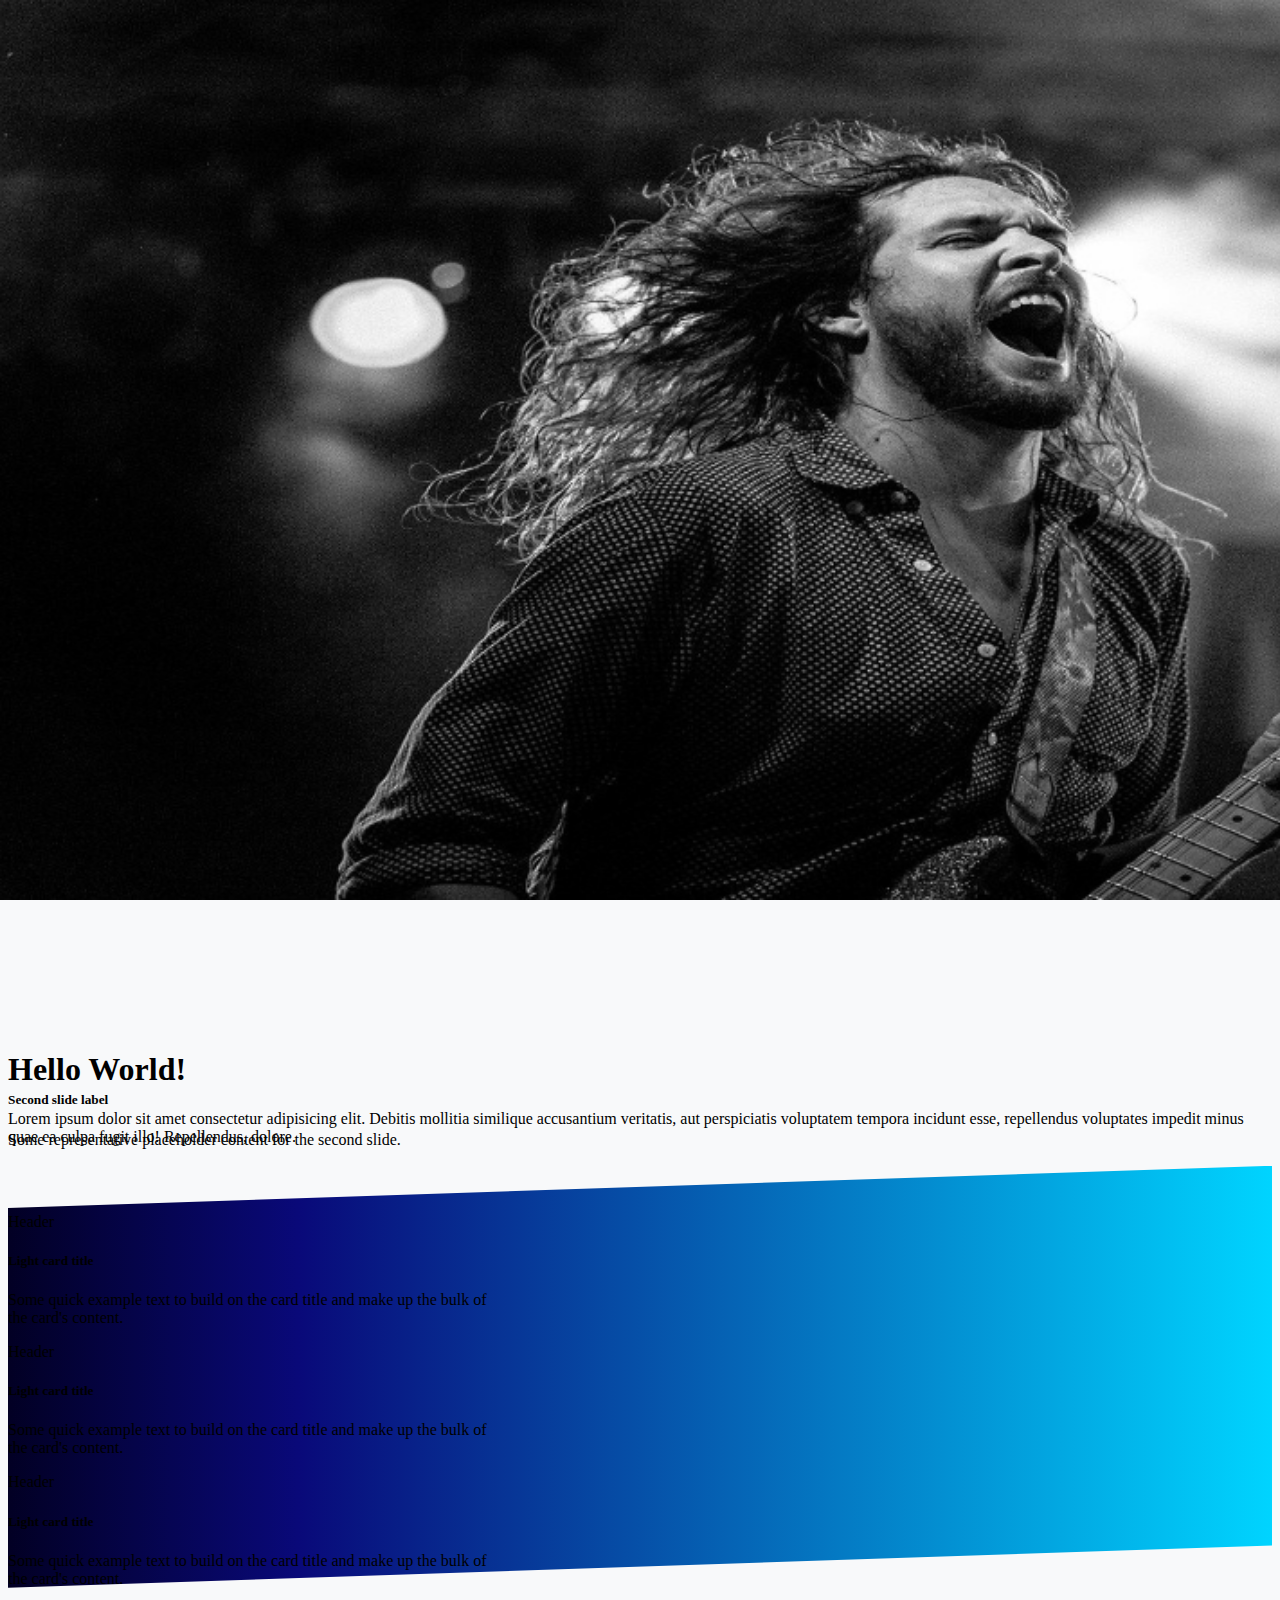
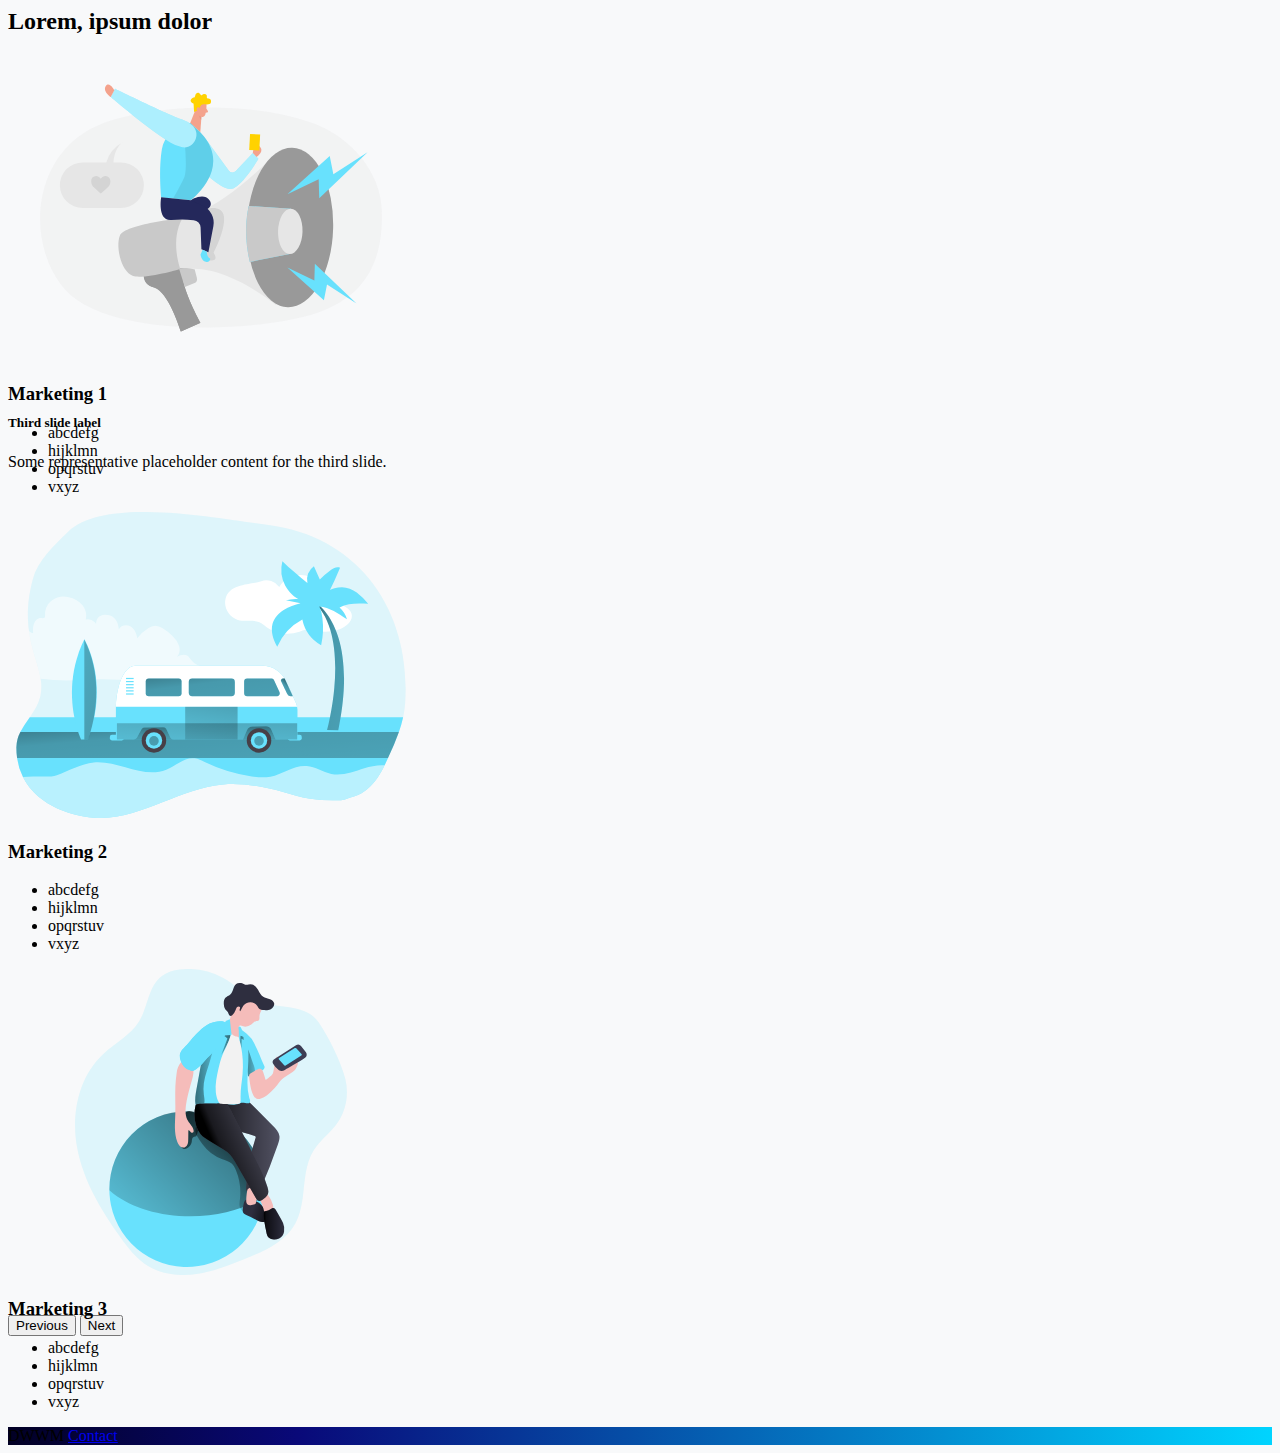
<file: index.html>
<!DOCTYPE html>
<html lang="fr">

<head>
    <meta charset="UTF-8">
    <meta http-equiv="X-UA-Compatible" content="IE=edge">
    <meta name="viewport" content="width=device-width, initial-scale=1.0">
    <title>Document</title>

    <!-- Bootstrap 5 CSS -->
    <link href="https://cdn.jsdelivr.net/npm/bootstrap@5.1.3/dist/css/bootstrap.min.css" rel="stylesheet"
        integrity="sha384-1BmE4kWBq78iYhFldvKuhfTAU6auU8tT94WrHftjDbrCEXSU1oBoqyl2QvZ6jIW3" crossorigin="anonymous">

    <!-- Fichier CSS personnalisé  -->
    <link rel="stylesheet" href="style/app.css">

</head>

<body class="bg-light">

    <!-- Voici l'entête de la page qui contient 2 composants: La barre de navigation et le carousel  -->
    <header>

        <!-- La barre de navigation  -->
        <nav class="navbar navbar-expand-lg navbar-dark bg-dark shadow fixed-top">
            <div class="container-fluid">
                <a class="navbar-brand" href="#">DWWM</a>
                <button class="navbar-toggler" type="button" data-bs-toggle="collapse" data-bs-target="#navbarNav"
                    aria-controls="navbarNav" aria-expanded="false" aria-label="Toggle navigation">
                    <span class="navbar-toggler-icon"></span>
                </button>
                <div class="collapse navbar-collapse" id="navbarNav">
                    <ul class="navbar-nav ms-auto">
                        <li class="nav-item">
                            <a class="nav-link text-white" href="index.html">Accueil</a>
                        </li>
                        <li class="nav-item">
                            <a class="nav-link text-white" href="contact.html">Contact</a>
                        </li>
                        <li class="nav-item">
                            <a class="nav-link text-white" href="login.html">Connexion</a>
                        </li>
                        <li class="nav-item">
                            <a class="nav-link text-white" href="register.html">Inscription</a>
                        </li>
                    </ul>
                </div>
            </div>
        </nav>

        <!-- Le carousel  -->
        <div id="carouselExampleCaptions" class="carousel slide" data-bs-ride="carousel">
            <div class="carousel-indicators">
                <button type="button" data-bs-target="#carouselExampleCaptions" data-bs-slide-to="0" class="active"
                    aria-current="true" aria-label="Slide 1"></button>
                <button type="button" data-bs-target="#carouselExampleCaptions" data-bs-slide-to="1"
                    aria-label="Slide 2"></button>
                <button type="button" data-bs-target="#carouselExampleCaptions" data-bs-slide-to="2"
                    aria-label="Slide 3"></button>
            </div>
            <div class="carousel-inner">
                <div class="carousel-item active">
                    <img src="images/carou0.jpg" class="d-block w-100" alt="Les artistes entrent sur la piste">
                    <div class="carousel-caption d-block">
                        <h5>First slide label</h5>
                        <p>Some representative placeholder content for the first slide.</p>
                    </div>
                </div>
                <div class="carousel-item">
                    <img src="images/carou1.jpg" class="d-block w-100" alt="Le public est passionné par la music">
                    <div class="carousel-caption d-block">
                        <h5>Second slide label</h5>
                        <p>Some representative placeholder content for the second slide.</p>
                    </div>
                </div>
                <div class="carousel-item">
                    <img src="images/carou2.jpg" class="d-block w-100" alt="L'artiste est à fond dans sa prestation">
                    <div class="carousel-caption d-block">
                        <h5>Third slide label</h5>
                        <p>Some representative placeholder content for the third slide.</p>
                    </div>
                </div>
            </div>
            <button class="carousel-control-prev" type="button" data-bs-target="#carouselExampleCaptions"
                data-bs-slide="prev">
                <span class="carousel-control-prev-icon" aria-hidden="true"></span>
                <span class="visually-hidden">Previous</span>
            </button>
            <button class="carousel-control-next" type="button" data-bs-target="#carouselExampleCaptions"
                data-bs-slide="next">
                <span class="carousel-control-next-icon" aria-hidden="true"></span>
                <span class="visually-hidden">Next</span>
            </button>
        </div>

    </header>

    <!-- Voici le contenu spécifique à cette page  -->
    <main>
        <!--voici la section de présentation-->     
        <section id="presentation-section" class="py-3">
            <div class="container">
                <h1 class="display-3">Hello World!</h1>
                <p class="lead">Lorem ipsum dolor sit amet consectetur adipisicing elit. Debitis mollitia similique accusantium
                    veritatis, aut perspiciatis voluptatem tempora incidunt esse, repellendus voluptates impedit minus
                    quae
                    ea culpa fugit illo! Repellendus, dolore.</p>
            </div>
        </section>

        <!--voici la section des services-->
        <section id="services-section"class="py-3">
        <div class="py-5">
            <div class="container py-5">
                <h2 class="text-center display-4 text-white my-3">les services</h2>
                <div class="row mt-5">
                    <div class="col-md-4">
                        <div class="card text-dark bg-light mb-3" style="max-width: 30rem;">
                            <div class="card-header">Header</div>
                            <div class="card-body">
                              <h5 class="card-title">Light card title</h5>
                              <p class="card-text">Some quick example text to build on the card title and make up the bulk of the card's content.</p>
                            </div>
                          </div>
                    </div>
                    <div class="col-md-4">
                        <div class="card text-dark bg-light mb-3" style="max-width: 30rem;">
                            <div class="card-header">Header</div>
                            <div class="card-body">
                              <h5 class="card-title">Light card title</h5>
                              <p class="card-text">Some quick example text to build on the card title and make up the bulk of the card's content.</p>
                            </div>
                          </div>
                        
                    </div>
                    <div class="col-md-4">
                        <div class="card text-dark bg-light mb-3" style="max-width: 30rem;">
                            <div class="card-header">Header</div>
                            <div class="card-body">
                              <h5 class="card-title">Light card title</h5>
                              <p class="card-text">Some quick example text to build on the card title and make up the bulk of the card's content.</p>
                            </div>
                          </div>
                        
                    </div>

                </div>
            </div>
        </div>

        </section>
        <!-- Voici la section du Marketing  -->
        <section id="marketing-section" class="py-3">
            <div class="container">
                <h2 class="display-4 text-center">Lorem, ipsum dolor</h2>

                <div class="row">
                    <div class="col-md-6 d-flex justify-content-center align-items-center">
                        <img src="images/sv1.svg" alt="Haut parleur" class="img-fluid">
                    </div>
                    <div class="col-md-6 d-flex flex-column justify-content-center align-items-center">
                        <h3 class="display-6 text-center">Marketing 1</h3>
                        <ul>
                            <li>abcdefg</li>
                            <li>hijklmn</li>
                            <li>opqrstuv</li>
                            <li>vxyz</li>
                        </ul>
                    </div>
                </div>

                <div class="row">
                    <div class="order-md-2 col-md-6 d-flex justify-content-center align-items-center">
                        <img src="images/sv2.svg" alt="Haut parleur" class="img-fluid">
                    </div>
                    <div class="order-md-1 col-md-6 d-flex flex-column justify-content-center align-items-center">
                        <h3 class="display-6 text-center">Marketing 2</h3>
                        <ul>
                            <li>abcdefg</li>
                            <li>hijklmn</li>
                            <li>opqrstuv</li>
                            <li>vxyz</li>
                        </ul>
                    </div>
                </div>

                <div class="row">
                    <div class="col-md-6 d-flex justify-content-center align-items-center">
                        <img src="images/sv3.svg" alt="Haut parleur" class="img-fluid">
                    </div>
                    <div class="col-md-6 d-flex flex-column justify-content-center align-items-center">
                        <h3 class="display-6 text-center">Marketing 3</h3>
                        <ul>
                            <li>abcdefg</li>
                            <li>hijklmn</li>
                            <li>opqrstuv</li>
                            <li>vxyz</li>
                        </ul>
                    </div>
                </div>      
            </div>
        </section>


    </main>

    
    <footer class="py-3">
        <div class="container d-flex justify-content-between align-items-center">
            <span class="text-white">DWWM</span>
            <a class="text-white" href="contact.html">Contact</a>
        </div>
    </footer>

    <!-- Bootstap 5 Scripts  -->
    <script src="https://cdn.jsdelivr.net/npm/@popperjs/core@2.10.2/dist/umd/popper.min.js"
        integrity="sha384-7+zCNj/IqJ95wo16oMtfsKbZ9ccEh31eOz1HGyDuCQ6wgnyJNSYdrPa03rtR1zdB"
        crossorigin="anonymous"></script>
    <script src="https://cdn.jsdelivr.net/npm/bootstrap@5.1.3/dist/js/bootstrap.min.js"
        integrity="sha384-QJHtvGhmr9XOIpI6YVutG+2QOK9T+ZnN4kzFN1RtK3zEFEIsxhlmWl5/YESvpZ13"
        crossorigin="anonymous"></script>
</body>

</html>
</file>
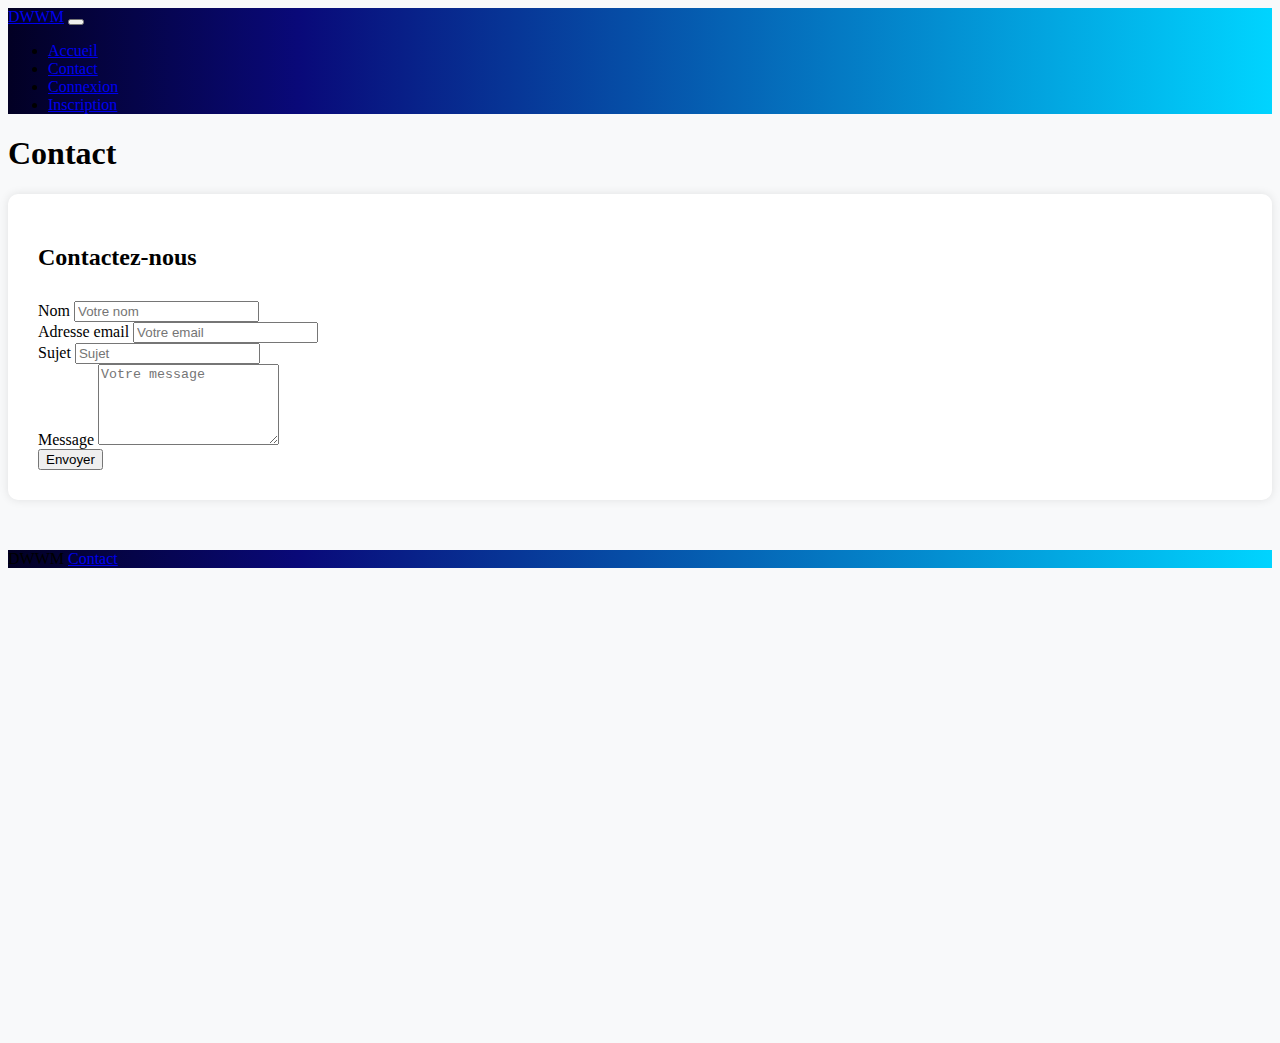
<file: contact.html>
<!DOCTYPE html>
<html lang="en">

<head>
    <meta charset="UTF-8">
    <meta http-equiv="X-UA-Compatible" content="IE=edge">
    <meta name="viewport" content="width=device-width, initial-scale=1.0">
    <title>Document</title>

    <!-- Bootstrap 5 CSS -->
    <link href="https://cdn.jsdelivr.net/npm/bootstrap@5.1.3/dist/css/bootstrap.min.css" rel="stylesheet"
        integrity="sha384-1BmE4kWBq78iYhFldvKuhfTAU6auU8tT94WrHftjDbrCEXSU1oBoqyl2QvZ6jIW3" crossorigin="anonymous">

    <!-- Fichier CSS personnalisé  -->
    <link rel="stylesheet" href="style/app.css">
</head>


<body class="bg-light">

    <!-- Voici l'entête de la page qui contient 2 composants: La barre de navigation et le carousel  -->
    <header>
        <!-- La barre de navigation  -->
        <nav class="navbar navbar-expand-lg navbar-dark bg-dark shadow fixed-top">
            <div class="container-fluid">
                <a class="navbar-brand" href="index.html">DWWM</a>
                <button class="navbar-toggler" type="button" data-bs-toggle="collapse" data-bs-target="#navbarNav"
                    aria-controls="navbarNav" aria-expanded="false" aria-label="Toggle navigation">
                    <span class="navbar-toggler-icon"></span>
                </button>
                <div class="collapse navbar-collapse" id="navbarNav">
                    <ul class="navbar-nav ms-auto">
                        <li class="nav-item">
                            <a class="nav-link text-white" href="index.html">Accueil</a>
                        </li>
                        <li class="nav-item">
                            <a class="nav-link text-white" href="contact.html">Contact</a>
                        </li>
                        <li class="nav-item">
                            <a class="nav-link text-white" href="login.html">Connexion</a>
                        </li>
                        <li class="nav-item">
                            <a class="nav-link text-white" href="register.html">Inscription</a>
                        </li>
                    </ul>
                </div>
            </div>
        </nav>
    </header>

    <!-- Voici le contenu spécifique à cette page  -->
    <main class="container-fluid py-5">
        <h1 class="text-center my-3 display-3">Contact</h1>

    <div class="container mt-5">
        <div class="row justify-content-center">
            <div class="col-md-6">
                <div class="contact-form">
                    <h2>Contactez-nous</h2>
                    <form>
                        <div class="mb-3">
                            <label for="name" class="form-label">Nom</label>
                            <input type="text" class="form-control" id="name" placeholder="Votre nom" required>
                        </div>
                        <div class="mb-3">
                            <label for="email" class="form-label">Adresse email</label>
                            <input type="email" class="form-control" id="email" placeholder="Votre email" required>
                        </div>
                        <div class="mb-3">
                            <label for="subject" class="form-label">Sujet</label>
                            <input type="text" class="form-control" id="subject" placeholder="Sujet" required>
                        </div>
                        <div class="mb-3">
                            <label for="message" class="form-label">Message</label>
                            <textarea class="form-control" id="message" rows="5" placeholder="Votre message" required></textarea>
                        </div>
                        <button type="submit" class="btn btn-success w-100">Envoyer</button>
                    </form>
                </div>
            </div>
        </div>
    </div>








<footer class="py-3 fixed-bottom">
    <div class="container d-flex justify-content-between align-items-center">
        <span class="text-white">DWWM</span>
        <a class="text-white" href="contact.html">Contact</a>
    </div>
</footer>


<!-- Bootstap 5 Scripts  -->
<script src="https://cdn.jsdelivr.net/npm/@popperjs/core@2.10.2/dist/umd/popper.min.js"
    integrity="sha384-7+zCNj/IqJ95wo16oMtfsKbZ9ccEh31eOz1HGyDuCQ6wgnyJNSYdrPa03rtR1zdB"
    crossorigin="anonymous"></script>
<script src="https://cdn.jsdelivr.net/npm/bootstrap@5.1.3/dist/js/bootstrap.min.js"
    integrity="sha384-QJHtvGhmr9XOIpI6YVutG+2QOK9T+ZnN4kzFN1RtK3zEFEIsxhlmWl5/YESvpZ13"
    crossorigin="anonymous"></script>

</body>

</html>
</file>
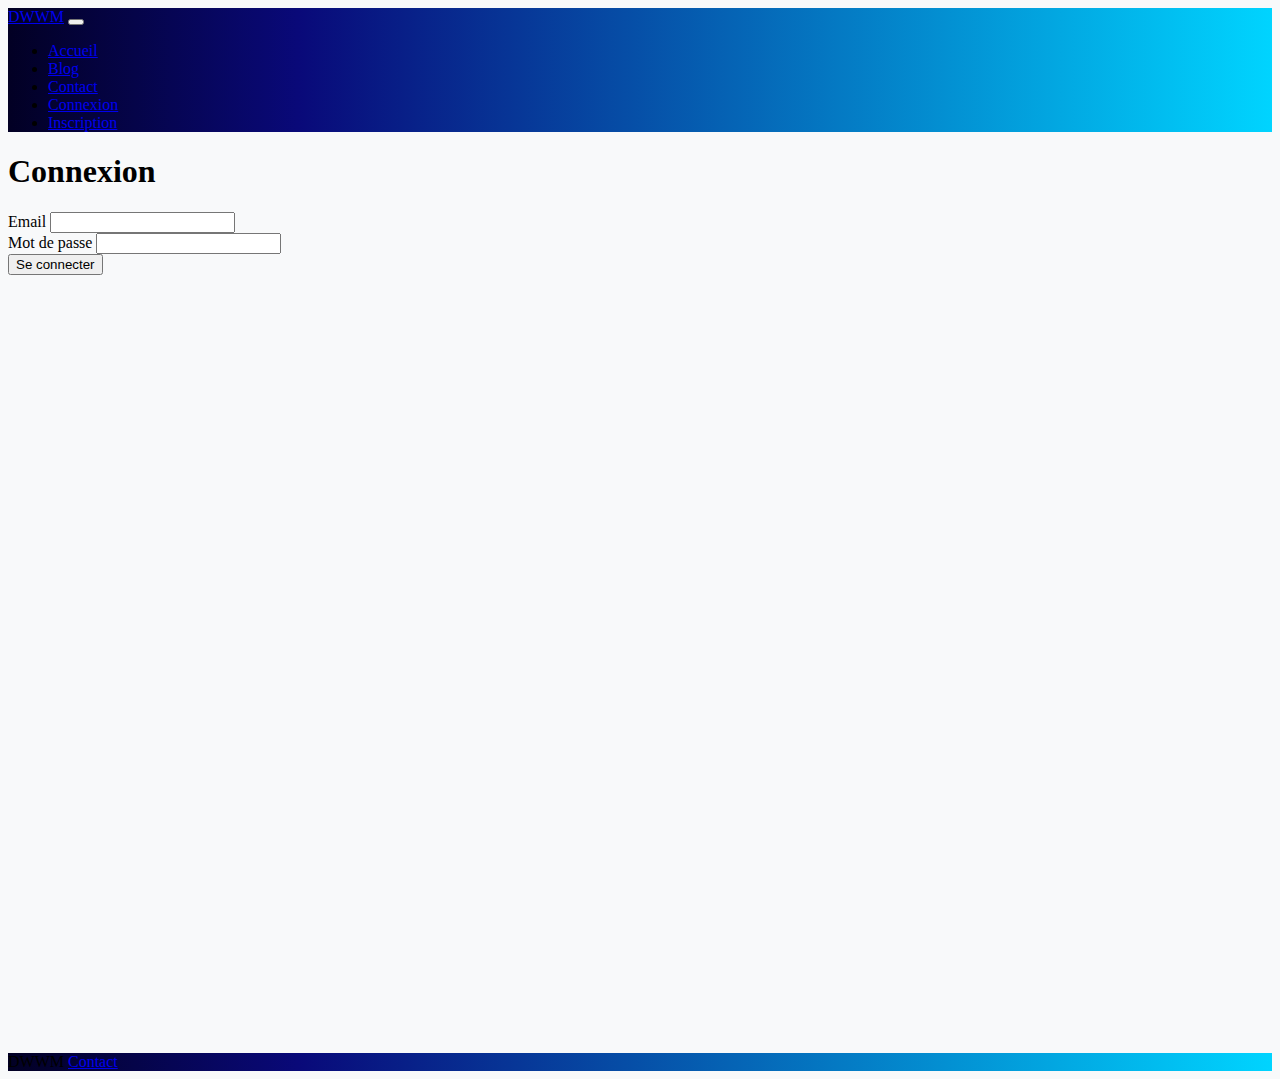
<file: login.html>
<!DOCTYPE html>
<html lang="en">

<head>
    <meta charset="UTF-8">
    <meta http-equiv="X-UA-Compatible" content="IE=edge">
    <meta name="viewport" content="width=device-width, initial-scale=1.0">
    <title>Document</title>

    <!-- Bootstrap 5 CSS -->
    <link href="https://cdn.jsdelivr.net/npm/bootstrap@5.1.3/dist/css/bootstrap.min.css" rel="stylesheet"
        integrity="sha384-1BmE4kWBq78iYhFldvKuhfTAU6auU8tT94WrHftjDbrCEXSU1oBoqyl2QvZ6jIW3" crossorigin="anonymous">

    <!-- Fichier CSS personnalisé  -->
    <link rel="stylesheet" href="style/app.css">


</head>

<body class="bg-light">

    <!-- Voici l'entête de la page qui contient 2 composants: La barre de navigation et le carousel  -->
    <header>
        <!-- La barre de navigation  -->
        <nav class="navbar navbar-expand-lg navbar-dark bg-dark shadow fixed-top">
            <div class="container-fluid">
                <a class="navbar-brand" href="index.html">DWWM</a>
                <button class="navbar-toggler" type="button" data-bs-toggle="collapse" data-bs-target="#navbarNav"
                    aria-controls="navbarNav" aria-expanded="false" aria-label="Toggle navigation">
                    <span class="navbar-toggler-icon"></span>
                </button>
                <div class="collapse navbar-collapse" id="navbarNav">
                    <ul class="navbar-nav ms-auto">
                        <li class="nav-item">
                            <a class="nav-link text-white" href="index.html">Accueil</a>
                        </li>
                        <li class="nav-item">
                            <a class="nav-link text-white" href="blog.html">Blog</a>
                        </li>
                        <li class="nav-item">
                            <a class="nav-link text-white" href="contact.html">Contact</a>
                        </li>
                        <li class="nav-item">
                            <a class="nav-link text-white" href="login.html">Connexion</a>
                        </li>
                        <li class="nav-item">
                            <a class="nav-link text-white" href="register.html">Inscription</a>
                        </li>
                    </ul>
                </div>
            </div>
        </nav>
    </header>

    <!-- Voici le contenu spécifique à cette page  -->
    <main class="container-fluid py-5">
        <h1 class="text-center my-3 display-3">Connexion</h1>

        <div class="container mt-5">
            <form action="" method="POST">
                <div class="form-group my-3">
                    <label for="email">Email</label>
                    <input type="email" name="email" id="email" class="form-control" />
                </div>
                <div class="form-group my-3">
                    <label for="password">Mot de passe</label>
                    <input type="password" name="password" id="password" class="form-control" />
                </div>
                <div class="form-group my-3">
                    <input type="submit" value="Se connecter" name="register_button" class="btn btn-success" />
                </div>
            </form>
        </div>
    </main>

    <footer class="py-3 fixed-bottom">
        <div class="container d-flex justify-content-between align-items-center">
            <span class="text-white">DWWM</span>
            <a class="text-white" href="contact.html">Contact</a>
        </div>
    </footer>


    <!-- Bootstap 5 Scripts  -->
    <script src="https://cdn.jsdelivr.net/npm/@popperjs/core@2.10.2/dist/umd/popper.min.js"
        integrity="sha384-7+zCNj/IqJ95wo16oMtfsKbZ9ccEh31eOz1HGyDuCQ6wgnyJNSYdrPa03rtR1zdB"
        crossorigin="anonymous"></script>
    <script src="https://cdn.jsdelivr.net/npm/bootstrap@5.1.3/dist/js/bootstrap.min.js"
        integrity="sha384-QJHtvGhmr9XOIpI6YVutG+2QOK9T+ZnN4kzFN1RtK3zEFEIsxhlmWl5/YESvpZ13"
        crossorigin="anonymous"></script>
</body>

</html>
</file>
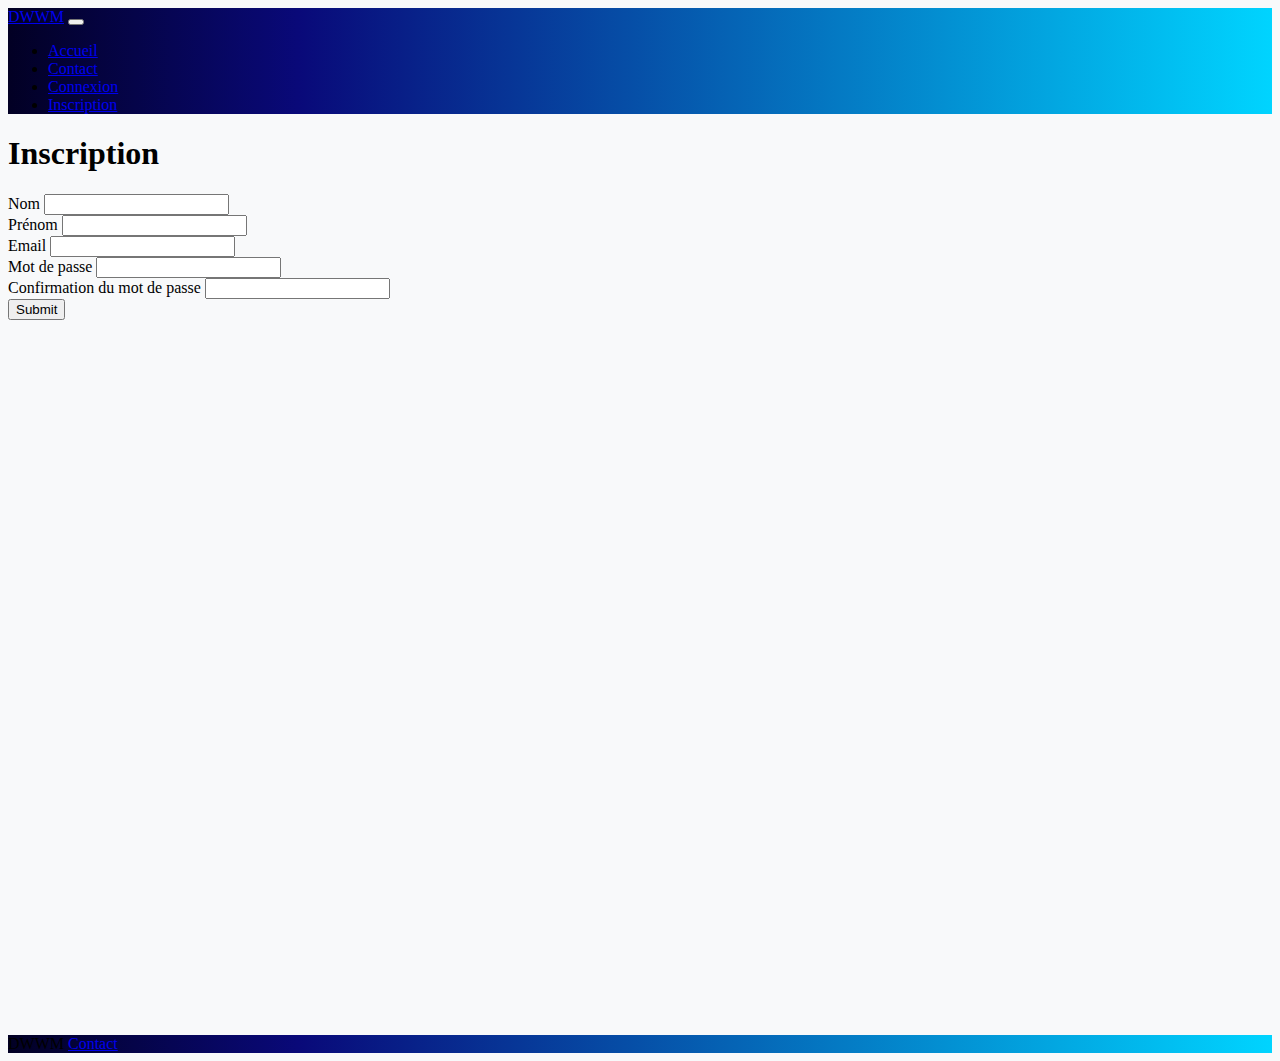
<file: register.html>
<!DOCTYPE html>
<html lang="en">

<head>
    <meta charset="UTF-8">
    <meta http-equiv="X-UA-Compatible" content="IE=edge">
    <meta name="viewport" content="width=device-width, initial-scale=1.0">
    <title>Document</title>

    <!-- Bootstrap 5 CSS -->
    <link href="https://cdn.jsdelivr.net/npm/bootstrap@5.1.3/dist/css/bootstrap.min.css" rel="stylesheet"
        integrity="sha384-1BmE4kWBq78iYhFldvKuhfTAU6auU8tT94WrHftjDbrCEXSU1oBoqyl2QvZ6jIW3" crossorigin="anonymous">

    <!-- Fichier CSS personnalisé  -->
    <link rel="stylesheet" href="style/app.css">
</head>

<body class="bg-light">

    <!-- l'entête de la page qui contient 2 composants: La barre de navigation et le carousel  -->
    <header>
        <!-- La barre de navigation  -->
        <nav class="navbar navbar-expand-lg navbar-dark bg-dark shadow fixed-top">
            <div class="container-fluid">
                <a class="navbar-brand" href="index.html">DWWM</a>
                <button class="navbar-toggler" type="button" data-bs-toggle="collapse" data-bs-target="#navbarNav"
                    aria-controls="navbarNav" aria-expanded="false" aria-label="Toggle navigation">
                    <span class="navbar-toggler-icon"></span>
                </button>
                <div class="collapse navbar-collapse" id="navbarNav">
                    <ul class="navbar-nav ms-auto">
                        <li class="nav-item">
                            <a class="nav-link text-white" href="index.html">Accueil</a>
                        </li>
                        <li class="nav-item">
                            <a class="nav-link text-white" href="contact.html">Contact</a>
                        </li>
                        <li class="nav-item">
                            <a class="nav-link text-white" href="login.html">Connexion</a>
                        </li>
                        <li class="nav-item">
                            <a class="nav-link text-white" href="register.html">Inscription</a>
                        </li>
                    </ul>
                </div>
            </div>
        </nav>
    </header>

    <!-- contenu spécifique à cette page  -->
    <main class="container-fluid py-5">
        <h1 class="text-center my-3 display-3">Inscription</h1>

        <div class="container mt-5">
            <form action="" method="POST">
                <div class="form-group my-3">
                    <label for="last_name">Nom</label>
                    <input type="text" name="last_name" id="last_name" class="form-control" />
                </div>
                <div class="form-group my-3">
                    <label for="first_name">Prénom</label>
                    <input type="text" name="first_name" id="first_name" class="form-control" />
                </div>
                <div class="form-group my-3">
                    <label for="email">Email</label>
                    <input type="email" name="email" id="email" class="form-control" />
                </div>
                <div class="form-group my-3">
                    <label for="password">Mot de passe</label>
                    <input type="password" name="password" id="password" class="form-control" />
                </div>
                <div class="form-group my-3">
                    <label for="confirm_password">Confirmation du mot de passe</label>
                    <input type="password" name="confirm_password" id="confirm_password" class="form-control" />
                </div>
                <div class="form-group my-3">
                    <input type="submit" name="register_button" class="btn btn-success" />
                </div>
            </form>
        </div>
    </main>

    <footer class="py-3 fixed-bottom">
        <div class="container d-flex justify-content-between align-items-center">
            <span class="text-white">DWWM</span>
            <a class="text-white" href="contact.html">Contact</a>
        </div>
    </footer>

    <!-- Bootstap 5 Scripts  -->
    <script src="https://cdn.jsdelivr.net/npm/@popperjs/core@2.10.2/dist/umd/popper.min.js"
        integrity="sha384-7+zCNj/IqJ95wo16oMtfsKbZ9ccEh31eOz1HGyDuCQ6wgnyJNSYdrPa03rtR1zdB"
        crossorigin="anonymous"></script>
    <script src="https://cdn.jsdelivr.net/npm/bootstrap@5.1.3/dist/js/bootstrap.min.js"
        integrity="sha384-QJHtvGhmr9XOIpI6YVutG+2QOK9T+ZnN4kzFN1RtK3zEFEIsxhlmWl5/YESvpZ13"
        crossorigin="anonymous"></script>
    </body>
</html>
</file>
<file: style/app.css>
.navbar, footer{
  background: rgb(2,0,36);
  background: linear-gradient(90deg, rgba(2,0,36,1) 0%, rgba(9,9,121,1) 23%, rgba(0,212,255,1) 100%);

}
  .carousel, .carousel .carousel-item{
      height: 100vh;
      width: 100%;
  }  

  .carousel .carousel-item > img
  {
      position: absolute;
      top: 0;
      left: 0;
      height: 100vh;
      object-fit: cover;
      object-position: center;
  }

  main{
    min-height: 100vh;
  }
#services-section > div
{
  clip-path: polygon(0 10%, 100% 0%, 100% 90%, 0% 100%);

  background: rgb(2,0,36);
  background: linear-gradient(90deg, rgba(2,0,36,1) 0%, rgba(9,9,121,1) 23%, rgba(0,212,255,1) 100%);
}

/*  CONTACT*/ 
body {
    background-color: #f8f9fa;
}
.contact-form {
    background: #fff;
    padding: 30px;
    border-radius: 10px;
    box-shadow: 0px 0px 10px rgba(0, 0, 0, 0.1);
    margin-bottom: 50px;
}
.contact-form h2 {
    margin-bottom: 30px;
}
.btn-custom {
    background-color: #007bff;
    color: #fff;
}
.btn-custom:hover {
    background-color: #0056b3;
}

/*@media screen and (max-width: 400px)
{
  #services-section > .container
  {
    padding-top: 5rem;
    padding-bottom: 5rem ;
  }
 
}*/
</file>
